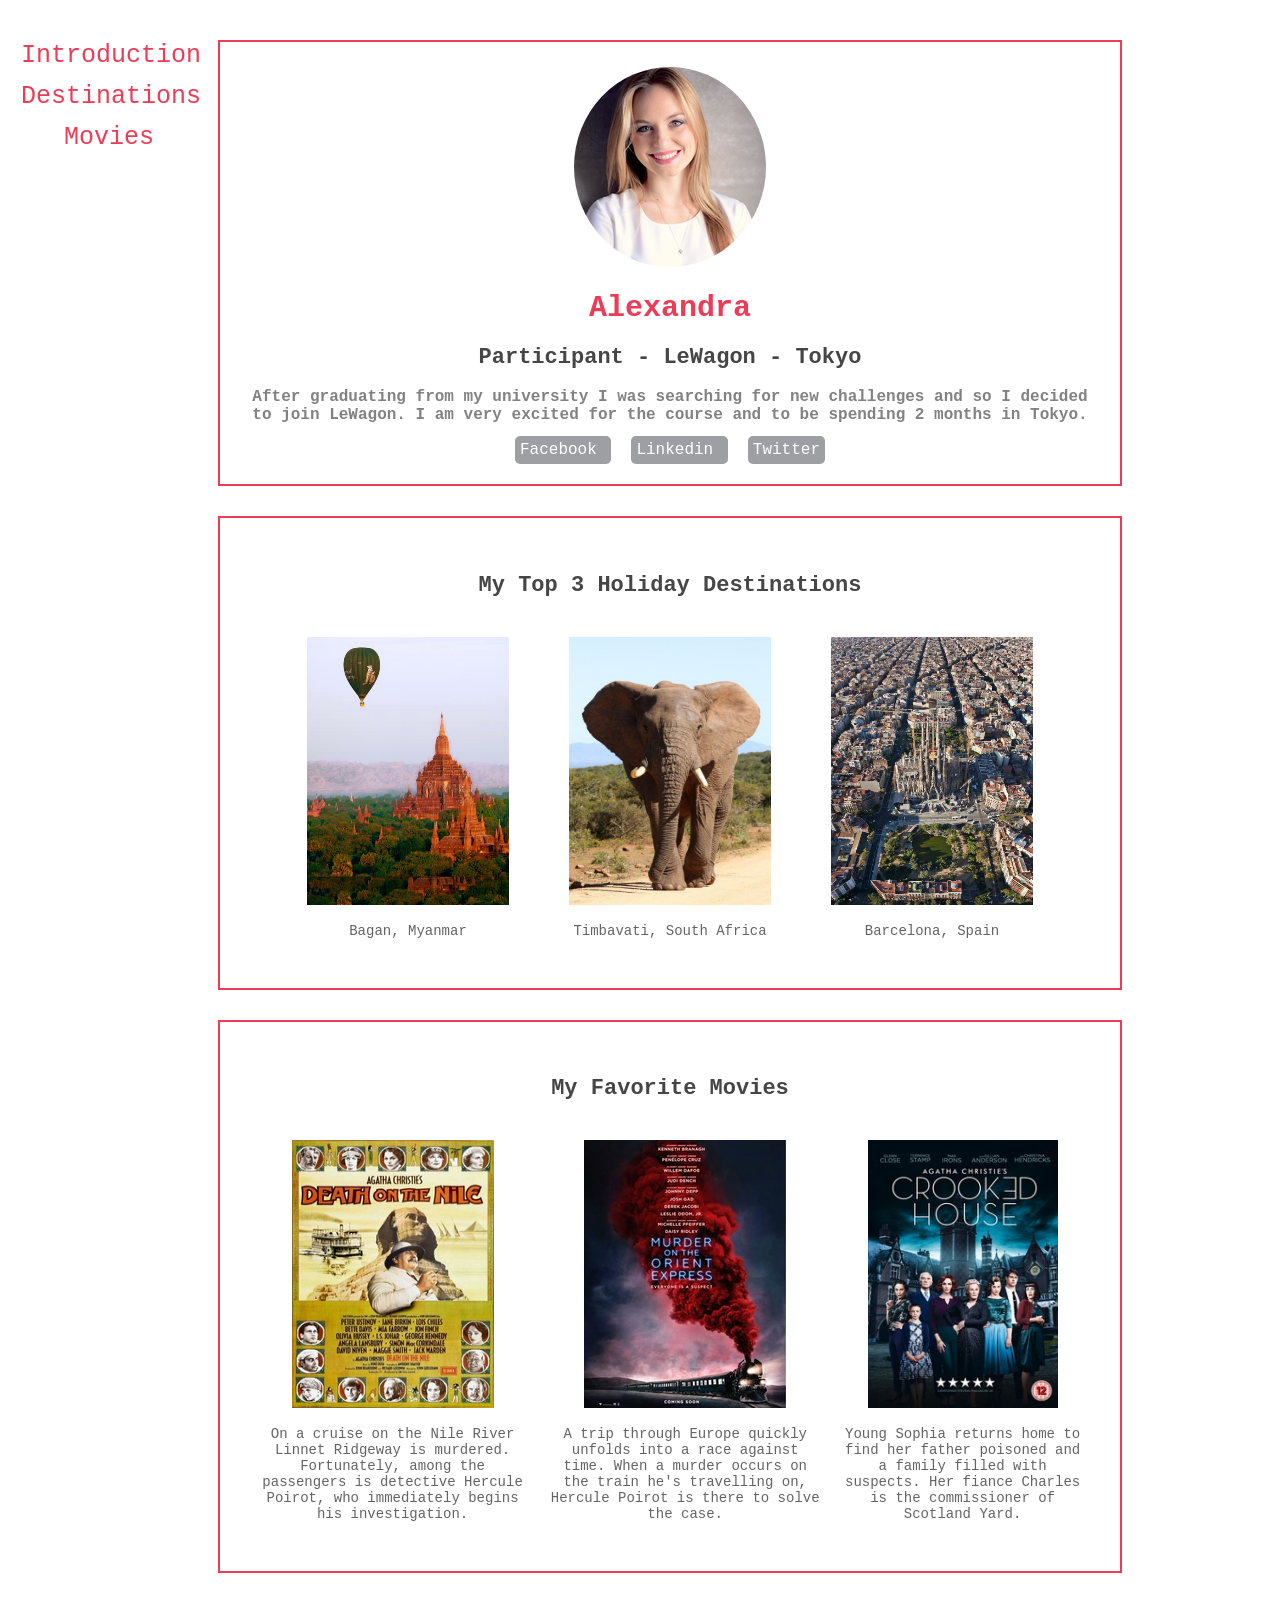
<file: index.html>
<!DOCTYPE html>
<html>

<head>
    <link rel="stylesheet" href="style.css">
    <meta charset="utf-8">
    <title>Profile Page</title>
</head>


<body>
  <div class="sidebar">
    <a href="#">Introduction</a>
    <a href="#destination">Destinations</a>
    <a href="#movie1">Movies</a>
  </div>


  <div id="page-content">
  <div class = "Intro">
  <img src="images/profile.jpg" class="img-circle">
   <h1>Alexandra</h1>

   <h2>Participant - LeWagon - Tokyo</h2>

   <h3>After graduating from my university I was searching for new challenges and so I decided to join LeWagon. I am very excited for the course and to be spending 2 months in Tokyo.</h3>

  <a class = "button" href="https://www.facebook.com/alexandra.doll"
  target = "_blank"
  >
    Facebook
  </a>

   <a class = "button" href="https://www.linkedin.com/in/alexandra-doll-85ba42a5/" target = "_blank"
  >
    Linkedin
  </a>

   <a class = "button" href="https://twitter.com/" target = "_blank"
  >
    Twitter
  </a>

  </div>

    <div class = "travelsection" id= "destination">
      <h4>My Top 3 Holiday Destinations</h4>
      <div class = "destinations">
        <div id = "bagan">
        <img src="images/bagan.png" alt="Bagan picture" height="268px" width="202">
        <p>Bagan, Myanmar</p>
        </div>

         <div id = "elephant">
        <img src="images/elephant.jpg" alt="Timbavati picture" height="268px" width="202">
        <p>Timbavati, South Africa</p>
        </div>

         <div id = "barcelona">
        <img src="images/barcelona.jpg" alt="Barcelona picture" height="268px" width="202">
        <p>Barcelona, Spain</p>
        </div>
      </div>
    </div>

  <div class = "moviesection">
    <h4>My Favorite Movies</h4>
    <div class = "moviebox">
<div id = "movie1">
   <img src="images/movie1.jpg" alt="Movie 1 picture" height="268px" width="202">
    <p>
      On a cruise on the Nile River Linnet Ridgeway is murdered. Fortunately, among the passengers is detective Hercule Poirot, who immediately begins his investigation.
    </p>
</div>

<div id = "movie2">
  <img src="images/movie2.jpg" alt="Movie 2 picture">
    <p>
      A trip through Europe quickly unfolds into a race against time. When a murder occurs on the train he's travelling on, Hercule Poirot is there to solve the case.
    </p>
</div>

<div id = "movie3">
  <img src="images/movie3.jpg" alt="Movie 3 picture" height="268px" >
    <p>
      Young Sophia returns home to find her father poisoned and a family filled with suspects. Her fiance Charles is the commissioner of Scotland Yard.
    </p>
    </div>
    </div>
    </div>
    </div>
  </body>
</html>
</file>
<file: style.css>
.sidebar {
  position: fixed;
  margin-top: 15px;
  margin-left: 5px;
  width: 200px;
  height: 600px;
  left: 0;
  top: 0;
  z-index: 1;
  bottom: 0;
  overflow-x: hidden;
  padding-top: 20px;
}

.sidebar a {
    padding: 6px 8px 6px 16px;
    text-decoration: none;
    font-size: 25px;
    color: #ED3C57;
    display: block;
}

.sidebar a:hover {
    color: rgb(200, 200, 200);
}

#page-content {
  margin-left: 60px;
  margin-right: 0px;
}

body {
color: black;
background-color: rgba(255, 255, 255, 0.9);
text-align: center;
}

h1 {
color: #ED3C57;
font-size: 30px;
font-family: Courier;
}

h2 {
color: rgb(70, 70, 70);
font-size: 22px;
font-family: Courier;
}

h3 {
color: rgb(130, 130, 130);
font-size: 16px;
font-family: Courier;
}

h4 {
color: rgb(70, 70, 70);
font-size: 22px;
font-family: Courier;
font-weight: bold;
}

h5 {
color: rgb(100, 100, 100);
font-size: 19px;
font-family: Courier;
}

.moviebox {
display: flex;
justify-content: center;
}

.moviesection {
padding: 25px;
}

#movie1 {
padding: 10px;
}

#movie2 {
padding: 10px;
}

#movie3 {
padding: 10px;
}

.destinations {
display: flex;
justify-content: center;
}

.travelsection {
padding: 25px;
}

#elephant {
padding: 10px;
margin-left: 20px;
margin-right: 20px;
}

#bagan {
padding: 10px;
margin-left: 20px;
margin-right: 20px;

}

#barcelona {
padding: 10px;
margin-left: 20px;
margin-right: 20px;
}

.img-circle{
border-radius: 50%;
}

p {
color: rgb(100, 100, 100);
font-size: 14px;
font-family: Courier;
}

a {
  color: rgba(100, 100, 100, 0.7);
  text-decoration: none;
  font-size: 16px;
  font-family: Courier;
}

a:hover {
  color: rgb(80, 80, 80);
  text-decoration: none;
}

.Intro {
  padding: 25px;
  margin-left: 150px;
  margin-right: 150px;
  margin-top: 40px;
  margin-bottom: 30px;
  border-top: 2px solid #ED3C57;
  border-bottom: 2px solid #ED3C57;
  border-left: 2px solid #ED3C57;
  border-right: 2px solid #ED3C57;
}

.button {
  background: #9E9FA3;
  color: white;
  padding: 5px;
  border-radius: 5px;
  margin-left: 10px;
  margin-right: 10px;
}

.travelsection {
   padding: 25px;
  margin-left: 150px;
  margin-right: 150px;
  margin-top: 20px;
  margin-bottom: 30px;
  border-top: 2px solid #ED3C57;
  border-bottom: 2px solid #ED3C57;
  border-left: 2px solid #ED3C57;
  border-right: 2px solid #ED3C57;
}

.moviesection {
  padding: 25px;
  margin-left: 150px;
  margin-right: 150px;
  margin-top: 20px;
  margin-bottom: 30px;
  border-top: 2px solid #ED3C57;
  border-bottom: 2px solid #ED3C57;
  border-left: 2px solid #ED3C57;
  border-right: 2px solid #ED3C57;
}
</file>
